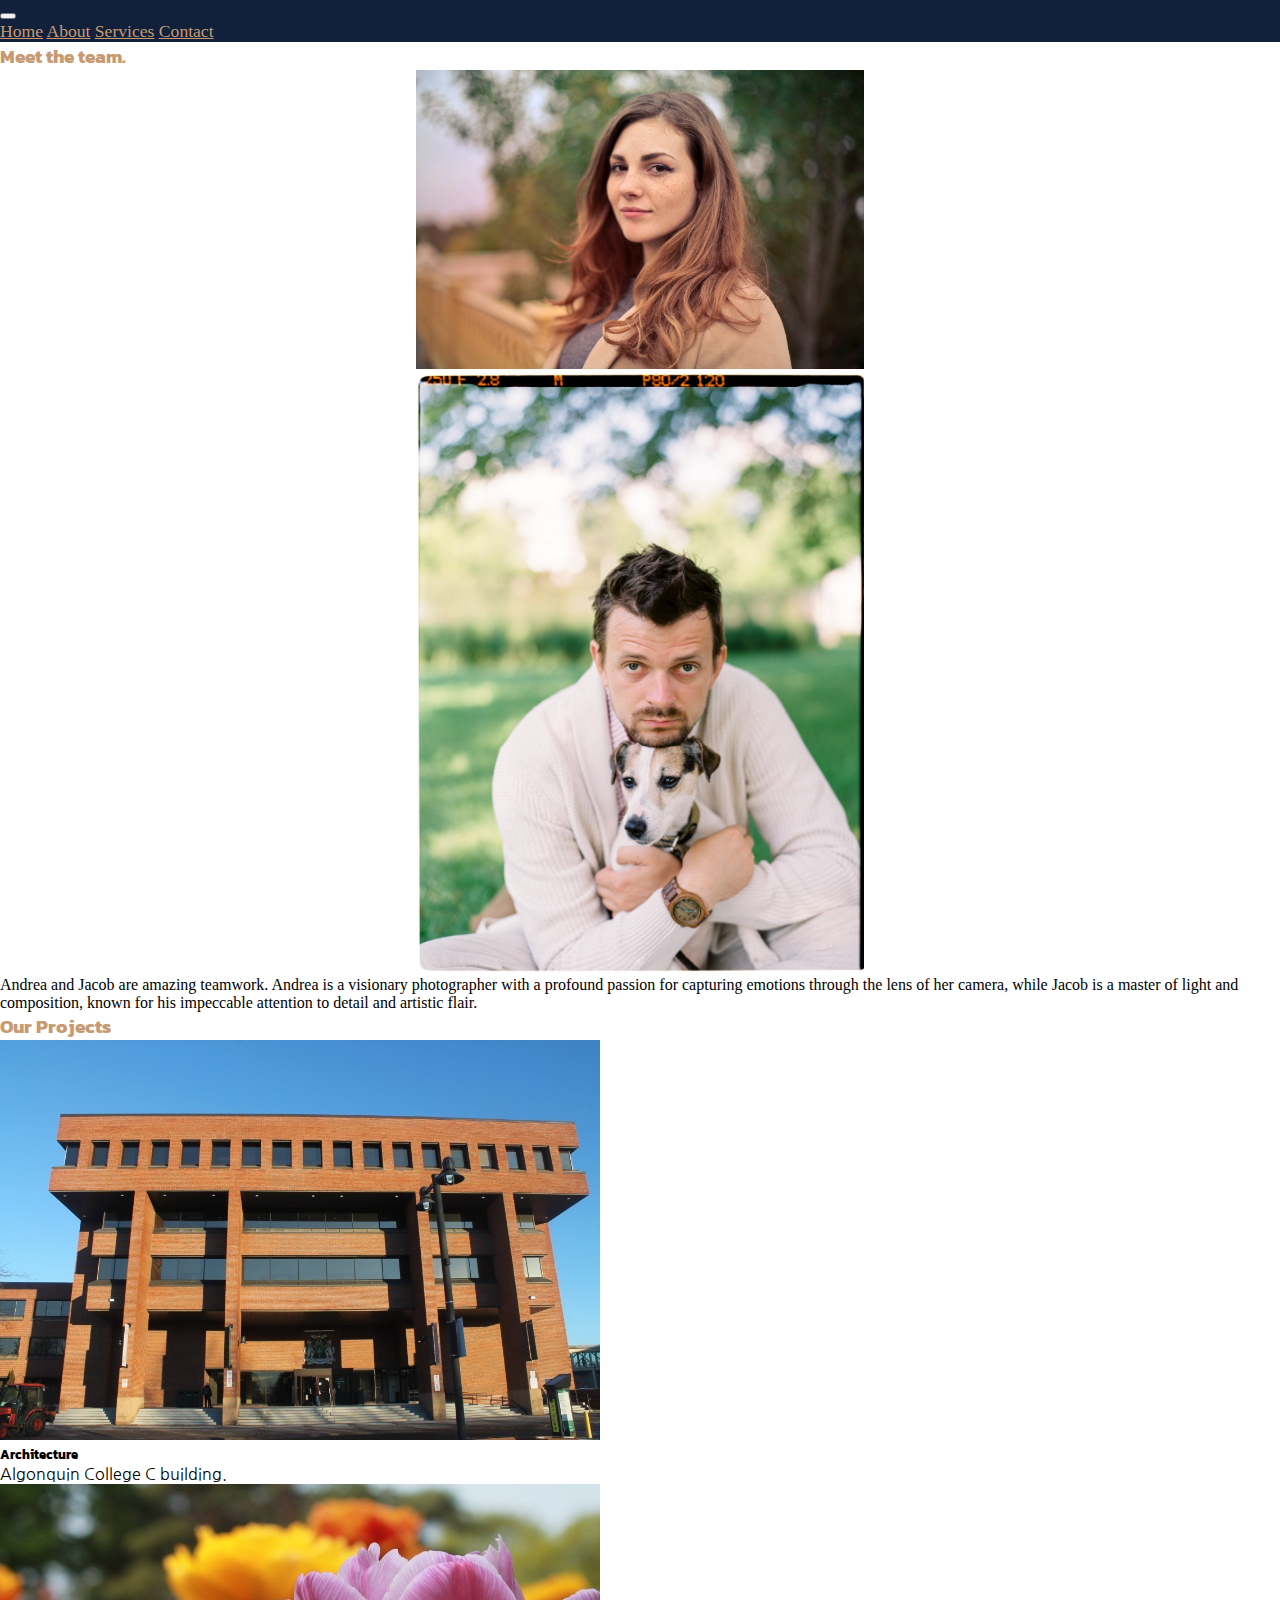
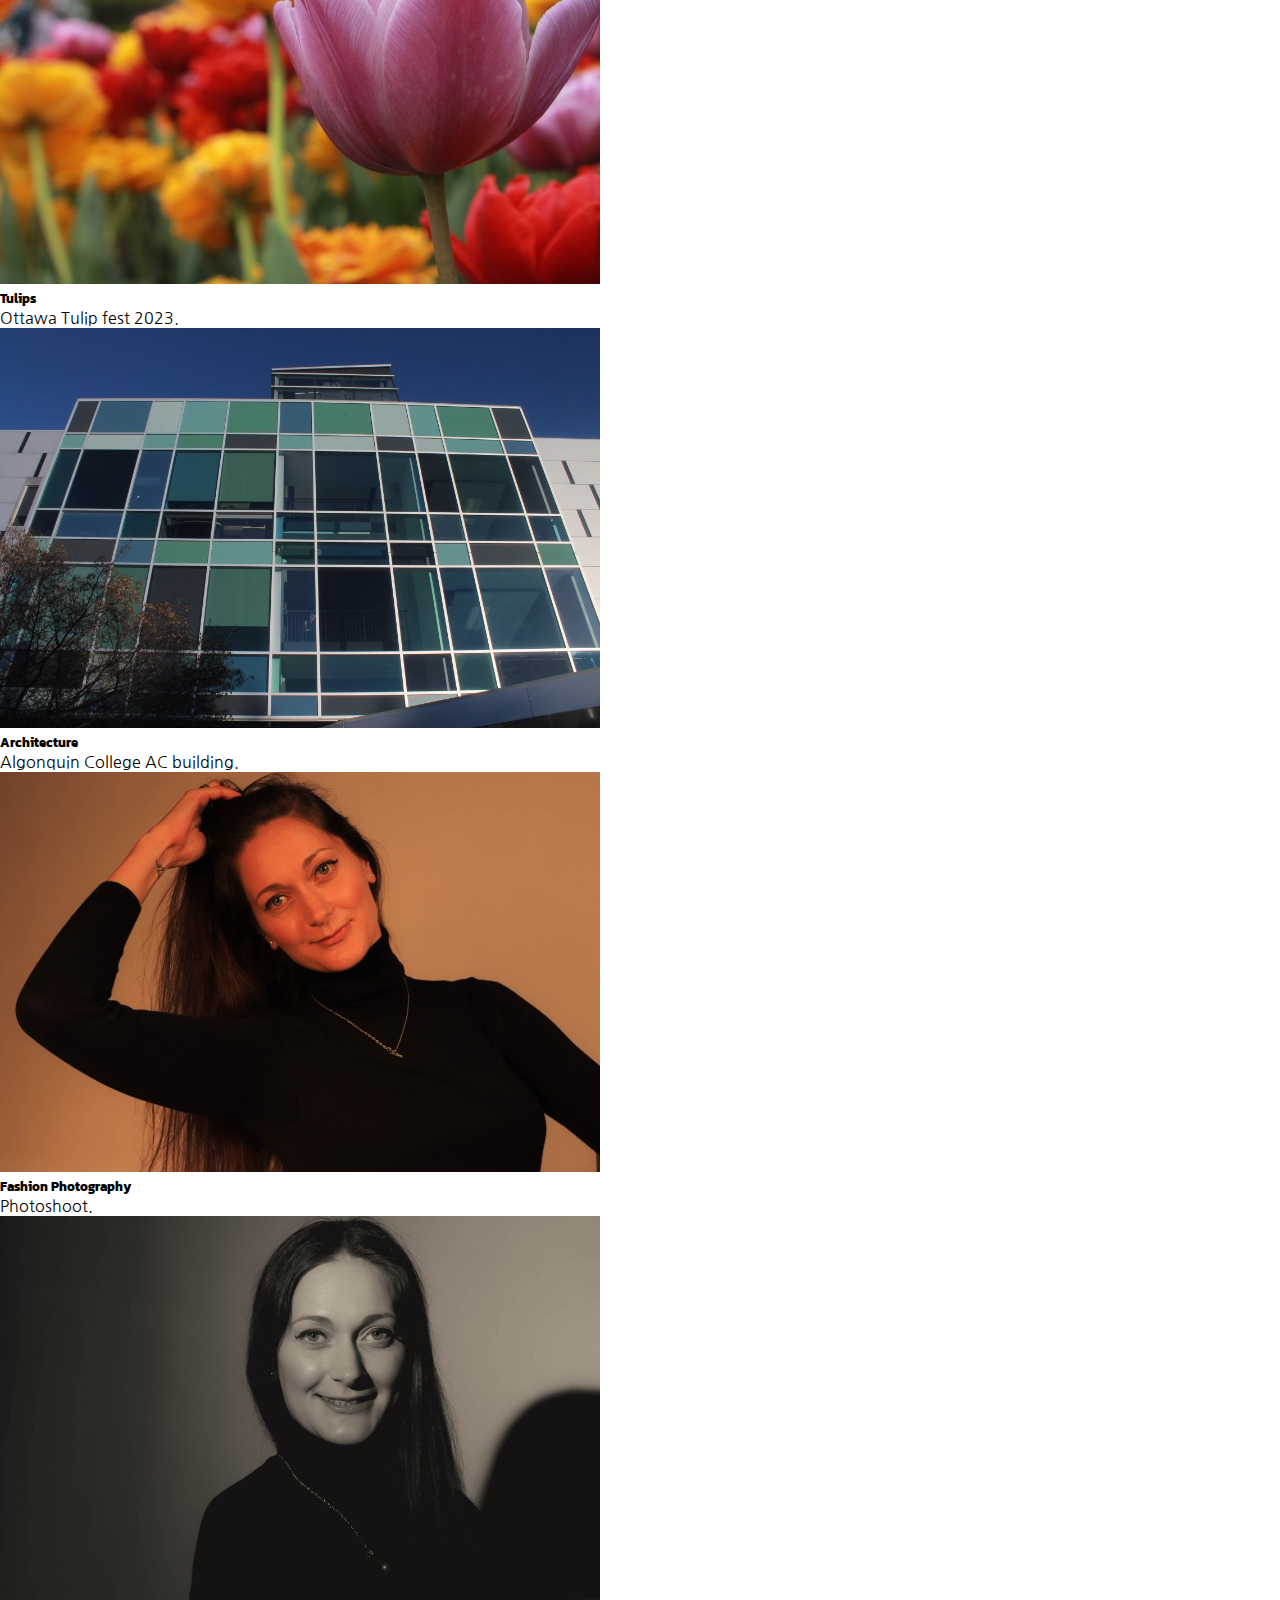
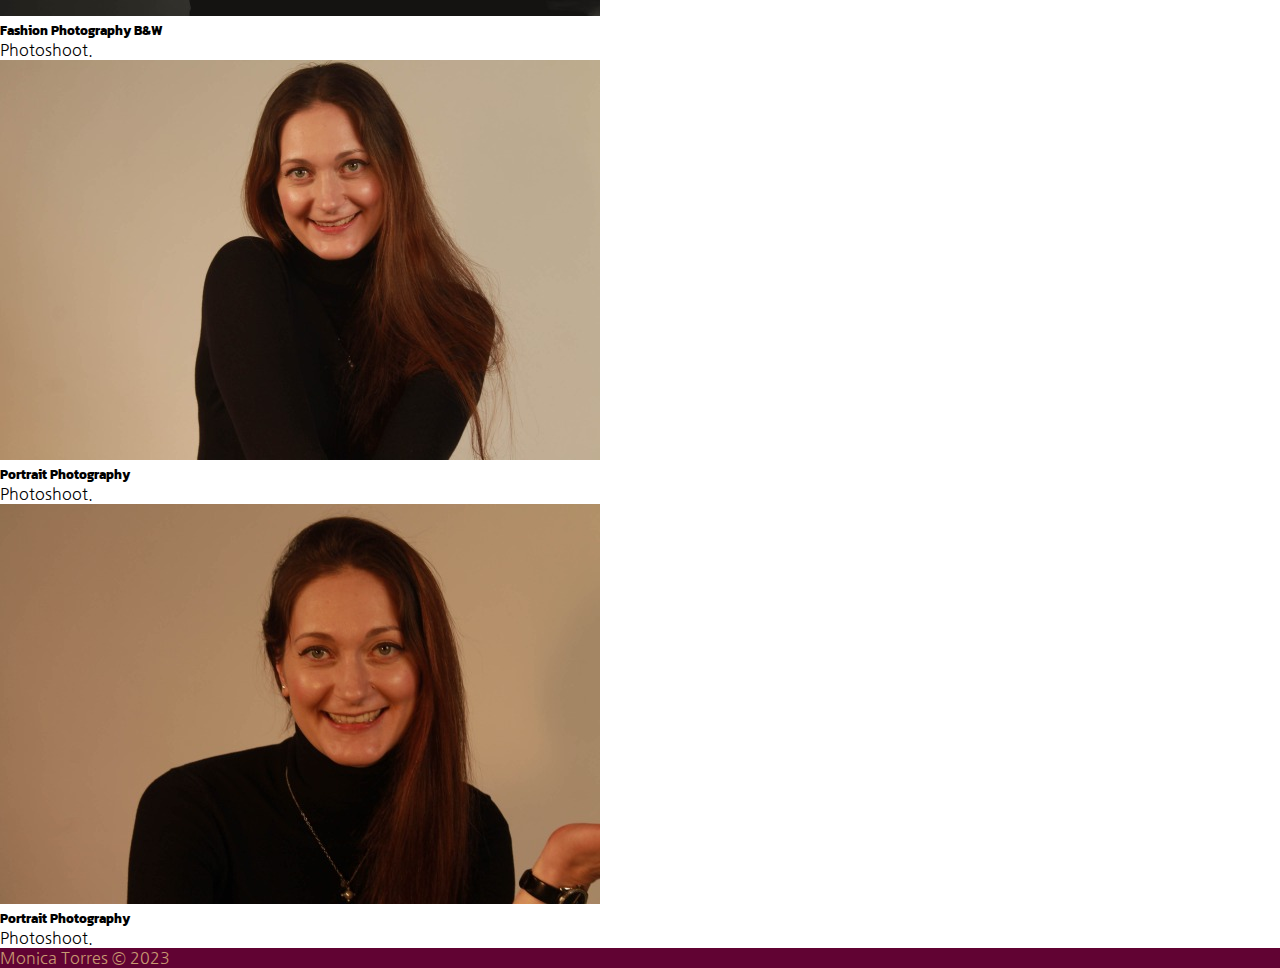
<file: about.html>
<!DOCTYPE html>
<html lang="en">
<head>
    <!-- Meta tags -->
		<meta charset="UTF-8">
		<meta name="description" content="WebDev2-Final Assignment">
		<meta name="author" content="Monica Torres">
		<meta name="viewport" content="width=device-width, initial-scale=1.0">
    <!-- Title -->
	<title>Torres Studio</title>
    
    <!-- Bootstrap -->
    <link href="https://cdn.jsdelivr.net/npm/bootstrap@5.3.1/dist/css/bootstrap.min.css" rel="stylesheet" integrity="sha384-4bw+/aepP/YC94hEpVNVgiZdgIC5+VKNBQNGCHeKRQN+PtmoHDEXuppvnDJzQIu9" crossorigin="anonymous">
    <!-- Google Fonts -->
    <link rel="preconnect" href="https://fonts.googleapis.com">
    <link rel="preconnect" href="https://fonts.gstatic.com" crossorigin>
    <link href="https://fonts.googleapis.com/css2?family=Amarante&family=Kanit&family=Nanum+Gothic&display=swap" rel="stylesheet">
    <!-- Font Awesome-->
    <link rel="stylesheet" href="https://cdnjs.cloudflare.com/ajax/libs/font-awesome/6.4.0/css/all.min.css">
    <!-- My own styles -->
	<link rel="stylesheet" type="text/css" href="css/main.css">
</head>
<body>
  <header>
    <nav class="navbar navbar-expand-lg bg-nav-mt" data-bs-theme="dark">
      <div class="container-fluid">
        <button class="navbar-toggler custom-toggler" type="button" data-bs-toggle="collapse" data-bs-target="#navbarNavAltMarkup" aria-controls="navbarNavAltMarkup" aria-expanded="false" aria-label="Toggle navigation">
          <span class="navbar-toggler-icon"></span>
        </button>
        <div class="collapse navbar-collapse" id="navbarNavAltMarkup" role="button">
          <div class="navbar-nav">
            <a class="nav-link" href="index.html" role="button">Home</a>
            <a class="nav-link" aria-current="page" href="#" role="button">About</a>
            <a class="nav-link" href="services.html" role="button">Services</a>
            <a class="nav-link" href="contact.html" role="button">Contact</a>
          </div>
        </div>
      </div>
    </nav> 
  </header>

    <div class="container-fluid">
      <div class="row justify-content-md-center">
        <div class="col-md-auto">
          <h3 class="h1-responsive font-weight-bold text-center my-4">Meet the team.</h3>
        </div>
      </div>
      <div class="row justify-content-md-center">
        <div class="col-6 about-andrea">
          <img src="images/Team-Andrea.jpg" alt="Andrea's portrait picture">
        </div>
        <div class="col-6 about-jacob">
          <img src="images/Team-Jacob.jpg" alt="Jacob's portrait picture">
        </div>
      </div>
      <div class="row justify-content-md-center">
        <div class="col-10 ">
          Andrea and Jacob are amazing teamwork. Andrea is a visionary photographer with a profound passion for capturing emotions through the lens of her camera, while Jacob is a master of light and composition, known for his impeccable attention to detail and artistic flair.
        </div>
      </div>
      <div class="row justify-content-md-center">
        <div class="col-10 col-md-auto">
          <h3 class="h1-responsive font-weight-bold text-center my-4">Our Projects</h3>
        </div>
      </div>

      <div class="row justify-content-md-center">
        <div class="col-10 col-md-auto">

          <div class="about-carousel">
            <div id="carouselExampleSlidesOnly" class="carousel slide" data-bs-ride="carousel">
              <div class="carousel-inner">
                <div class="carousel-item active">          
                  <img src="images/building_600_x_400.JPG" class="d-block w-100" alt="...">
                  <div class="carousel-caption d-none d-md-block">
                    <h5>Architecture</h5>
                    <p>Algonquin College C building.</p>
                  </div>          
                </div>
                <div class="carousel-item">
                  <img src="images/colorfull_tulips_600_x_400.JPG" class="d-block w-100" alt="...">
                  <div class="carousel-caption d-none d-md-block">
                    <h5>Tulips</h5>
                    <p>Ottawa Tulip fest 2023.</p>
                  </div>          
                </div>
                <div class="carousel-item">
                  <img src="images/md_building_600_x_400.JPG" class="d-block w-100" alt="...">
                  <div class="carousel-caption d-none d-md-block">
                    <h5>Architecture</h5>
                    <p>Algonquin College AC building.</p>
                  </div>          
                </div>
                <div class="carousel-item">
                  <img src="images/sephia_portrait_600_x_400.jpg" class="d-block w-100" alt="...">
                  <div class="carousel-caption d-none d-md-block">
                    <h5>Fashion Photography</h5>
                    <p>Photoshoot.</p>
                  </div>          
                </div>
                <div class="carousel-item">
                  <img src="images/bw_portrait_600_x_400.jpg" class="d-block w-100" alt="...">
                  <div class="carousel-caption d-none d-md-block">
                    <h5>Fashion Photography B&W</h5>
                    <p>Photoshoot.</p>
                  </div>          
                </div>
                <div class="carousel-item">
                  <img src="images/portrait_600_x_400.jpg" class="d-block w-100" alt="...">
                  <div class="carousel-caption d-none d-md-block">
                    <h5>Portrait Photography</h5>
                    <p>Photoshoot.</p>
                  </div>          
                </div>
                <div class="carousel-item">
                  <img src="images/sm_portrait_600_x_400.jpg" class="d-block w-100" alt="...">
                  <div class="carousel-caption d-none d-md-block">
                    <h5>Portrait Photography</h5>
                    <p>Photoshoot.</p>
                  </div>          
                </div>
              </div>
            </div>
          </div>



        </div>
      </div>
    <!-- Close container-fluid -->
    </div>
		
    

    <footer class="footer mt-auto py-3" id="footercito">
        <div class="container">
            <span class="center" id="footercito">Monica Torres &copy; 2023</span>
        </div>
    </footer>

    <!-- Bootstrap JS component -->
    <script src="https://cdn.jsdelivr.net/npm/bootstrap@5.3.1/dist/js/bootstrap.bundle.min.js" integrity="sha384-HwwvtgBNo3bZJJLYd8oVXjrBZt8cqVSpeBNS5n7C8IVInixGAoxmnlMuBnhbgrkm" crossorigin="anonymous"></script>
</body>
</html>
</file>
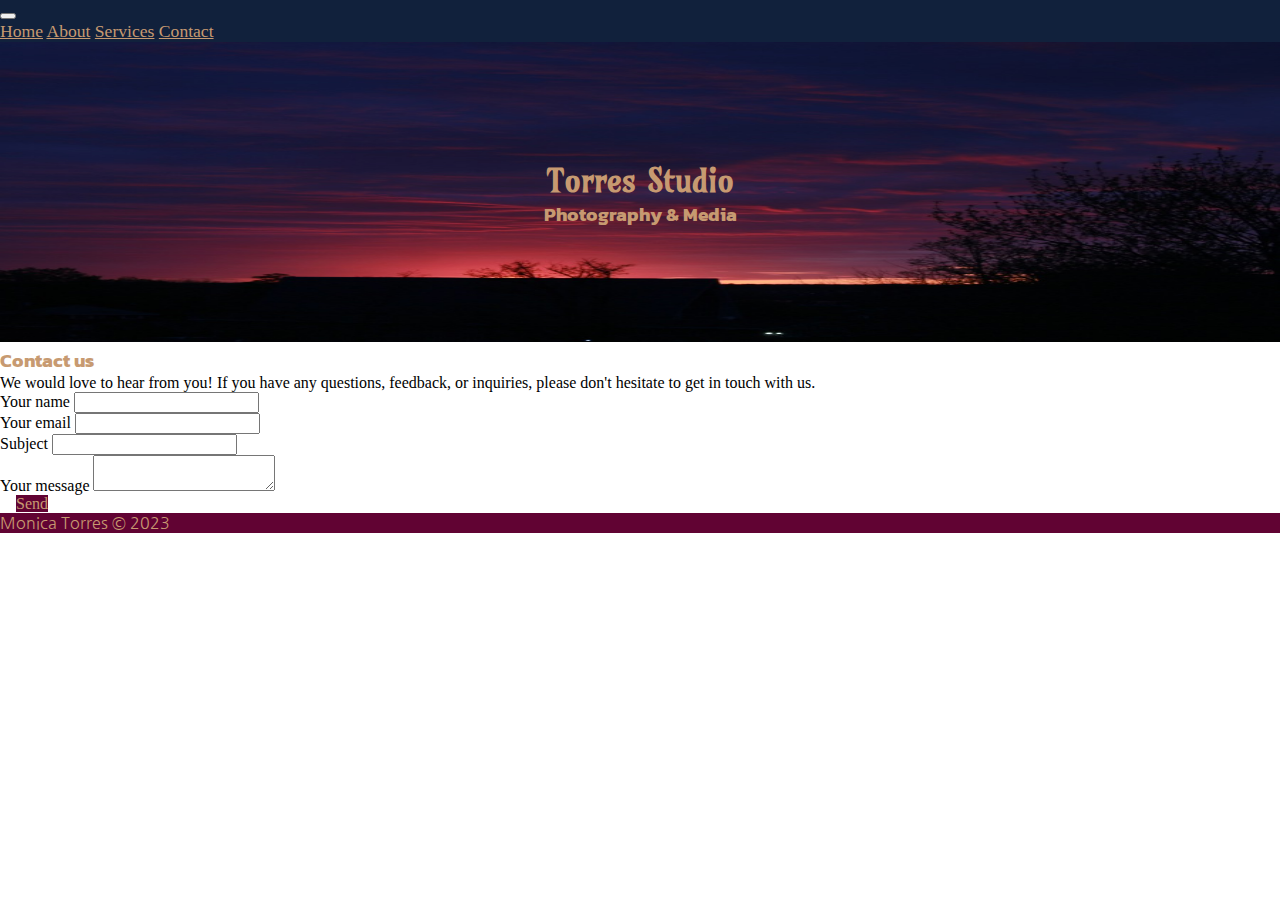
<file: contact.html>
<!DOCTYPE html>
<html lang="en">
<head>
    <!-- Meta tags -->
		<meta charset="UTF-8">
		<meta name="description" content="WebDev2-Final Assignment">
		<meta name="author" content="Monica Torres">
		<meta name="viewport" content="width=device-width, initial-scale=1.0">
    <!-- Title -->
	<title>Torres Studio</title>
    
    <!-- Bootstrap -->
    <link href="https://cdn.jsdelivr.net/npm/bootstrap@5.3.1/dist/css/bootstrap.min.css" rel="stylesheet" integrity="sha384-4bw+/aepP/YC94hEpVNVgiZdgIC5+VKNBQNGCHeKRQN+PtmoHDEXuppvnDJzQIu9" crossorigin="anonymous">
    <!-- Google Fonts -->
    <link rel="preconnect" href="https://fonts.googleapis.com">
    <link rel="preconnect" href="https://fonts.gstatic.com" crossorigin>
    <link href="https://fonts.googleapis.com/css2?family=Amarante&family=Kanit&family=Nanum+Gothic&display=swap" rel="stylesheet">
    <!-- Font Awesome-->
    <link rel="stylesheet" href="https://cdnjs.cloudflare.com/ajax/libs/font-awesome/6.4.0/css/all.min.css">
    <!-- My own styles -->
	<link rel="stylesheet" type="text/css" href="css/main.css">
</head>
<body>
    <header>
      <nav class="navbar navbar-expand-lg bg-nav-mt" data-bs-theme="dark">
        <div class="container-fluid">
          <button class="navbar-toggler custom-toggler" type="button" data-bs-toggle="collapse" data-bs-target="#navbarNavAltMarkup" aria-controls="navbarNavAltMarkup" aria-expanded="false" aria-label="Toggle navigation">
            <span class="navbar-toggler-icon"></span>
          </button>
          <div class="collapse navbar-collapse" id="navbarNavAltMarkup" role="button">
            <div class="navbar-nav">
              <a class="nav-link" href="index.html" role="button">Home</a>
              <a class="nav-link" href="about.html" role="button">About</a>
              <a class="nav-link" href="services.html" role="button">Services</a>
              <a class="nav-link" aria-current="page" href="#" role="button">Contact</a>
            </div>
          </div>
        </div>
      </nav> 
    </header> 
    
    <div class="container">
      
      <!-- BANNER -->
      <div class="background-image contact-banner">
        <img class="title-image" src="images/banner900_x_700.JPG" alt="sunset">
        <div class="main-title">
            <h1>Torres Studio</h1>
            <h3>Photography & Media</h3>
        </div>
      </div>

      <!-- Page Content -->
      <div class="container-fluid">
        <div class="row align-items-center">
          <div class="col-10 center">
            <h3 class="h1-responsive font-weight-bold text-center my-4">Contact us</h3>
          </div>
          <div class="col-4 text-start">
            We would love to hear from you! If you have any questions, feedback, or 
                inquiries, please don't hesitate to get in touch with us.
          </div>
          <div class="col-6">
            <form id="contact-form" name="contact-form" action="mail.php" method="POST">
              <!--Grid row-->
              <div class="row">
                  <!--Grid column-->
                  <div class="col-md-6">
                      <div class="md-form mb-0">
                        <label for="name" class="">Your name</label>
                        <input type="text" id="name" name="name" class="form-control">
                      </div>
                  </div>
                  <!--Grid column-->
                  
                  <!--Grid column-->
                  <div class="col-md-6">
                      <div class="md-form mb-0">
                        <label for="email" class="">Your email</label>
                        <input type="text" id="email" name="email" class="form-control">
                      </div>
                  </div>
                  <!--Grid column-->
              </div>
              <!--Grid row-->
              <!--Grid row-->
              <div class="row">
                  <div class="col-md-12">
                      <div class="md-form mb-0">
                        <label for="subject" class="">Subject</label>
                        <input type="text" id="subject" name="subject" class="form-control">
                      </div>
                  </div>
              </div>
              <!--Grid row-->
              <!--Grid row-->
              <div class="row">
                  <!--Grid column-->
                  <div class="col-md-12">
                      <div class="md-form">
                        <label for="message">Your message</label>
                        <textarea type="text" id="message" name="message" rows="2" class="form-control md-textarea"></textarea>
                      </div>
                  </div>
              </div>
              <!--Grid row-->
              <div class="text-md-left">
                <a class="btn btn-primary" onclick="document.getElementById('contact-form').submit();">Send</a>
              </div>
              <div class="status"></div>
            </form>
          </div>
        </div>
      </div>
      
    </div>
    
		
    <!-- Footer -->
    <footer class="footer mt-auto py-3" id="footercito">
        <div class="container-fluid">
            <span class="center" id="footercito">Monica Torres &copy; 2023</span>
        </div>
    </footer>

    <!-- Bootstrap JS component -->
    <script src="https://cdn.jsdelivr.net/npm/bootstrap@5.3.1/dist/js/bootstrap.bundle.min.js" integrity="sha384-HwwvtgBNo3bZJJLYd8oVXjrBZt8cqVSpeBNS5n7C8IVInixGAoxmnlMuBnhbgrkm" crossorigin="anonymous"></script>
</body>
</html>
</file>
<file: css/main.css>
*{box-sizing:border-box;margin:0 auto}h1{font-family:Amarante,cursive}h2,h3,h4,h5,h6,title{font-family:Kanit,sans-serif}#footercito,p{font-family:'Nanum Gothic',sans-serif}.background-image{color:#c79a71;position:relative;text-align:center}.title-image{width:100%;height:300px}.main-title{position:absolute;top:50%;left:50%;transform:translate(-50%,-50%);text-align:center;width:100%}.nav-link,a,h1,h3{color:#c79a71}.fa-brands,.social-icons,h6{color:#11213c}.logo{width:15%;height:auto}.bg-nav-mt{background-color:#11213c;font-size:1.1rem}.custom-toggler .navbar-toggler{border-color:#137b8e}.social-icons{font-size:3rem;padding:2rem;display:flex;justify-content:space-evenly;align-items:center}#footercito,.btn{background-color:#610333;color:#c79a71}.about-andrea,.about-jacob{display:flex;justify-content:center;align-items:center}.about-andrea>img,.about-jacob>img{width:35%;height:auto}ul li{list-style:none}li>h5{color:#610333}.btn{margin:1rem}#footercito{font-size:1rem}
</file>
